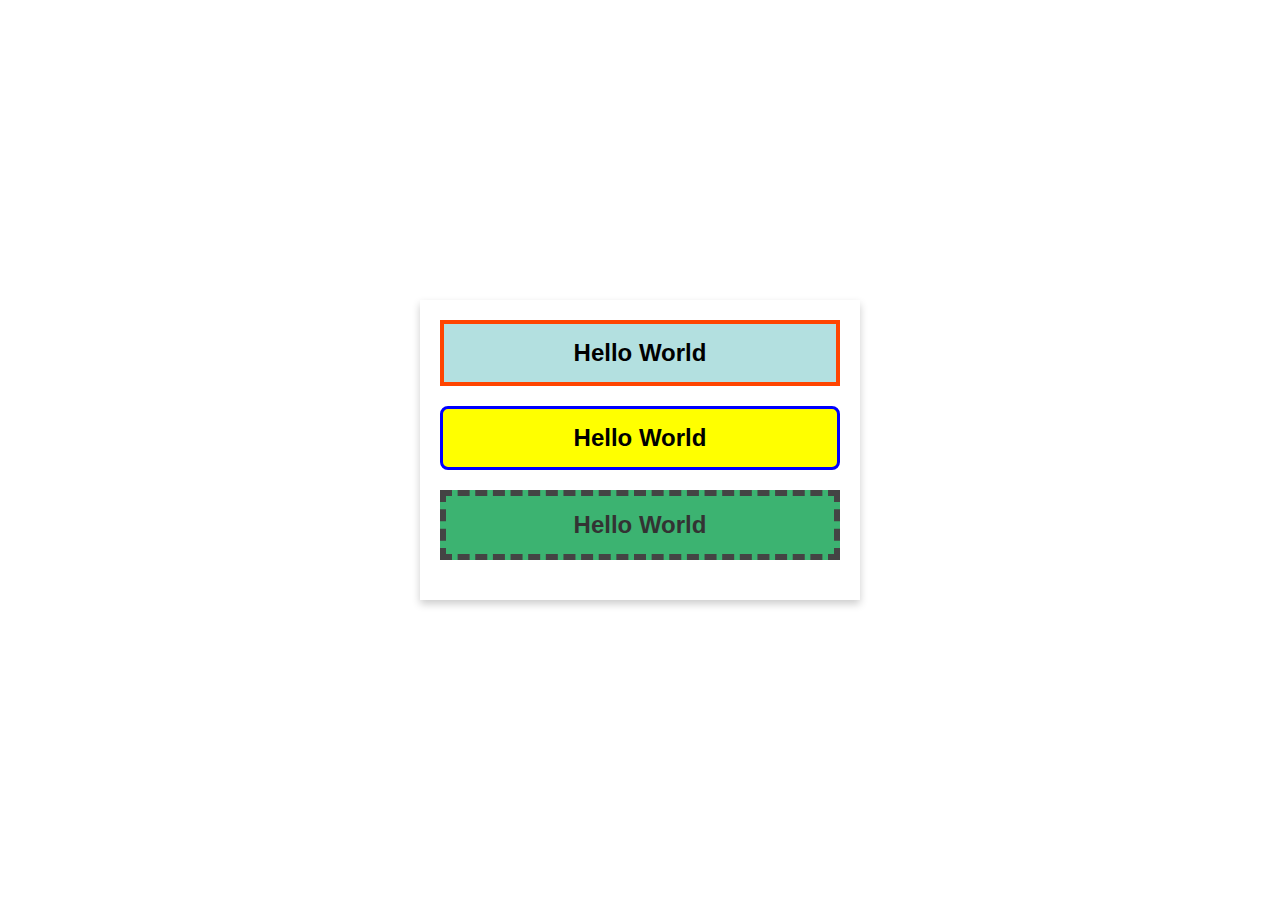
<file: s1133570 Exercise 12/index.html>
<!DOCTYPE html>
<html lang="en">
<head>
    <meta charset="UTF-8">
    <meta name="viewport" content="width=device-width, initial-scale=1.0">
    <title>Styled Hello World</title>
    <link rel="stylesheet" href="main.css">
</head>
<body>
    <div class="container">
        <div class="box box-one">Hello World</div>
        <div class="box box-two">Hello World</div>
        <div class="box box-three">Hello World</div>
    </div>
</body>
</html>
</file>
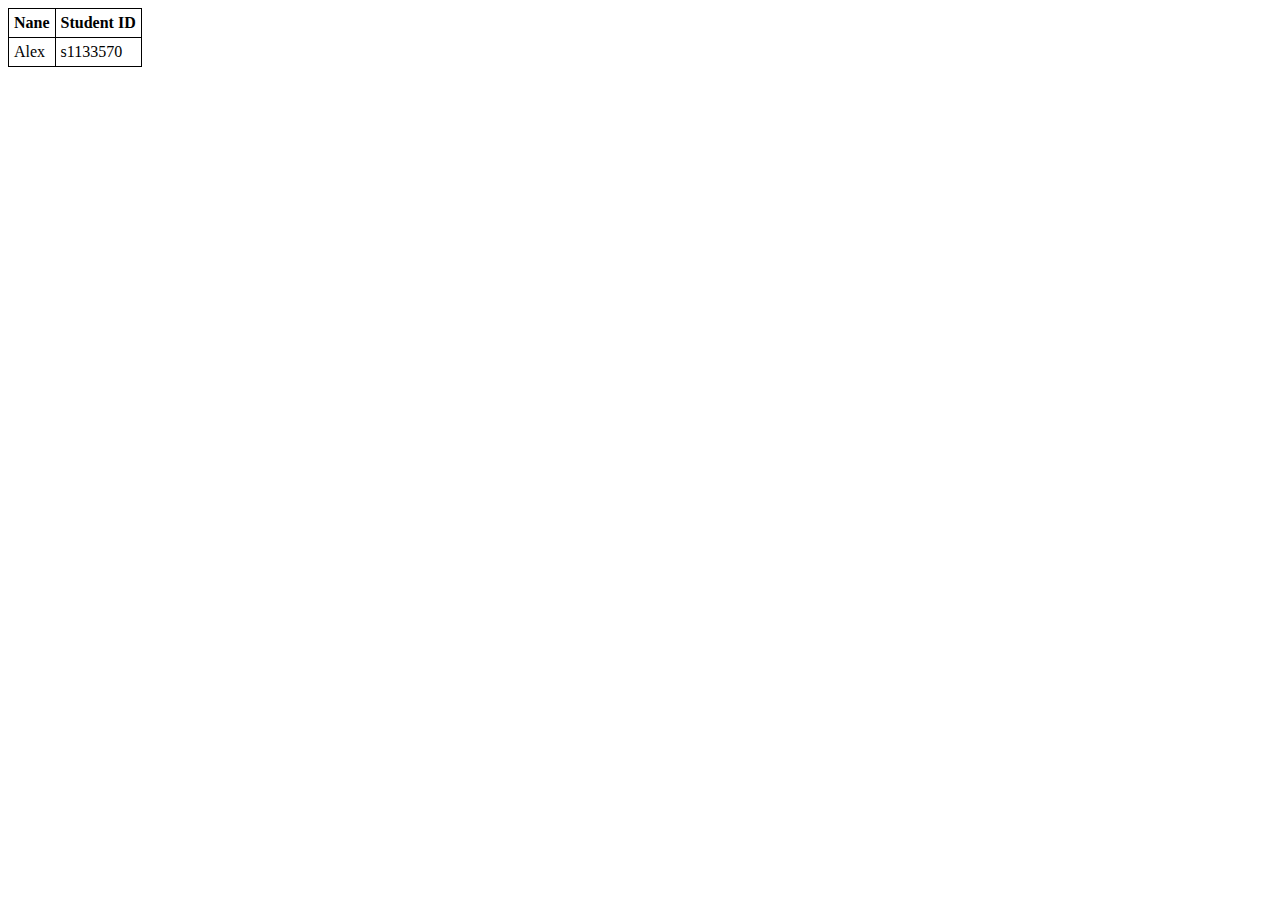
<file: index2.html>
<!DOCTYPE html>
<html lang="en">
<head>
  <meta charset="UTF-8">
  <title>Student Table</title>
  <style>
    table {
      border-collapse: collapse;
    }
    table, th, td {
      border: 1px solid black;
    }
    th, td {
      padding: 5px;
      text-align: left;
    }
  </style>
</head>
<body>
  <table>
    <tr>
      <th>Nane</th>
      <th>Student ID</th>
    </tr>
    <tr>
      <td>Alex</td>
      <td>s1133570</td>
    </tr>
  </table>
</body>
</html>
</file>
<file: s1133570 Exercise 12/main.css>
body {
    font-family: Arial, sans-serif;
    display: flex;
    justify-content: center;
    align-items: center;
    min-height: 100vh;
    margin: 0;
    background-color: #fff;
}

.container {
    width: 400px;
    padding: 20px;
    box-shadow: 0 4px 8px rgba(0, 0, 0, 0.2);
    background-color: #fff;
}

.box {
    text-align: center;
    font-size: 24px;
    font-weight: bold;
    padding: 15px;
    margin-bottom: 20px;
}

.box-one {
    background-color: #b3e0e0;
    border: 4px solid #ff4500;
    color: #000;
}

.box-two {
    background-color: #ffff00;
    border: 3px solid #0000ff;
    border-radius: 8px;
    color: #000;
}

.box-three {
    background-color: #3cb371;
    border: 6px dashed #444444;
    color: #333333;
}
</file>
